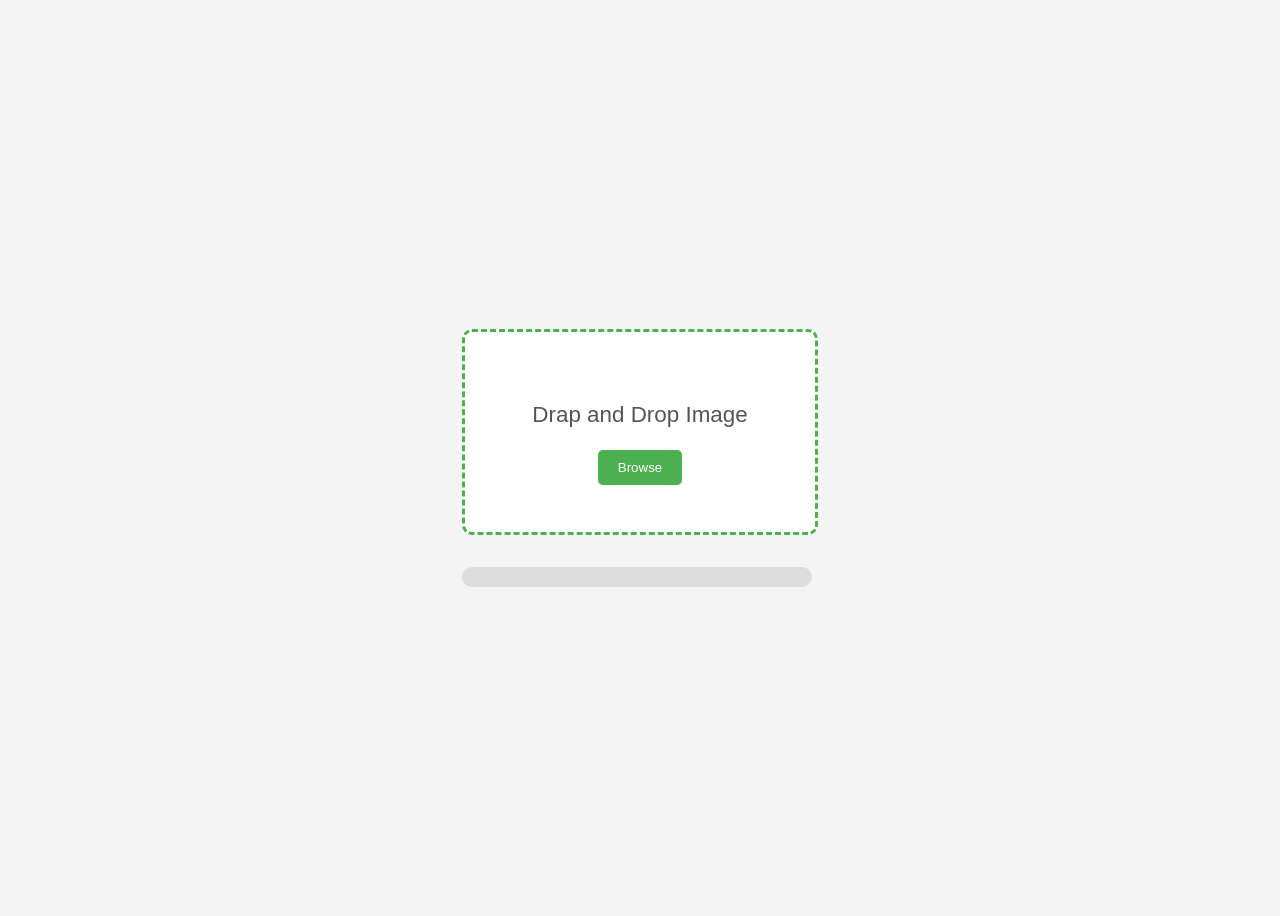
<file: Drag and Drop File/index.html>
<!DOCTYPE html>
<html lang="en">
<head>
    <meta charset="UTF-8">
    <meta name="viewport" content="width=device-width, initial-scale=1.0">
    <title>Drag and Drop file</title>
    <link rel="stylesheet" href="style.css">
</head>
<body>
    <section class="container">
        <div class="drop-area">
            <p>Drap and Drop Image</p>
            <input type="file" id="fileInput" accept="image/*" hidden>
            <button id="browseBtn">Browse</button>
        </div>
         <div class="progress-container">
            <div id="progress-bar"></div>
        </div>
        <div id="preview"></div>
    </section>
    <script src="main.js"></script>
</body>
</html>
</file>
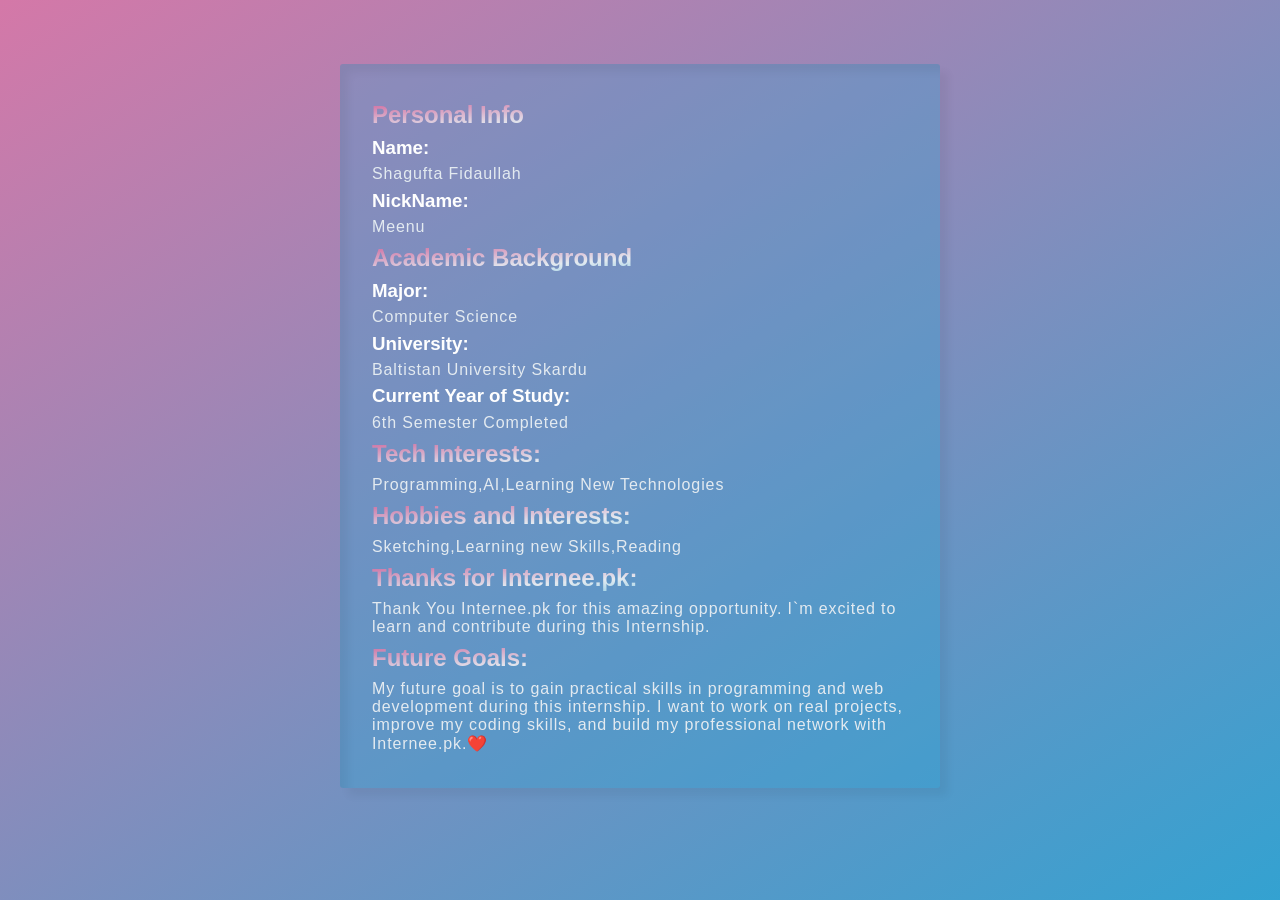
<file: Intro About MySelf/index.html>
<!DOCTYPE html>
<html lang="en">
<head>
    <meta charset="UTF-8">
    <meta name="viewport" content="width=device-width, initial-scale=1.0">
    <title>About Me </title>
    <link rel="stylesheet" href="style.css">
</head>
<body>
    <section class="container"> 
        <div class="intro"></div>
    </section>
    <script src="main.js"></script>
</body>
</html>
</file>
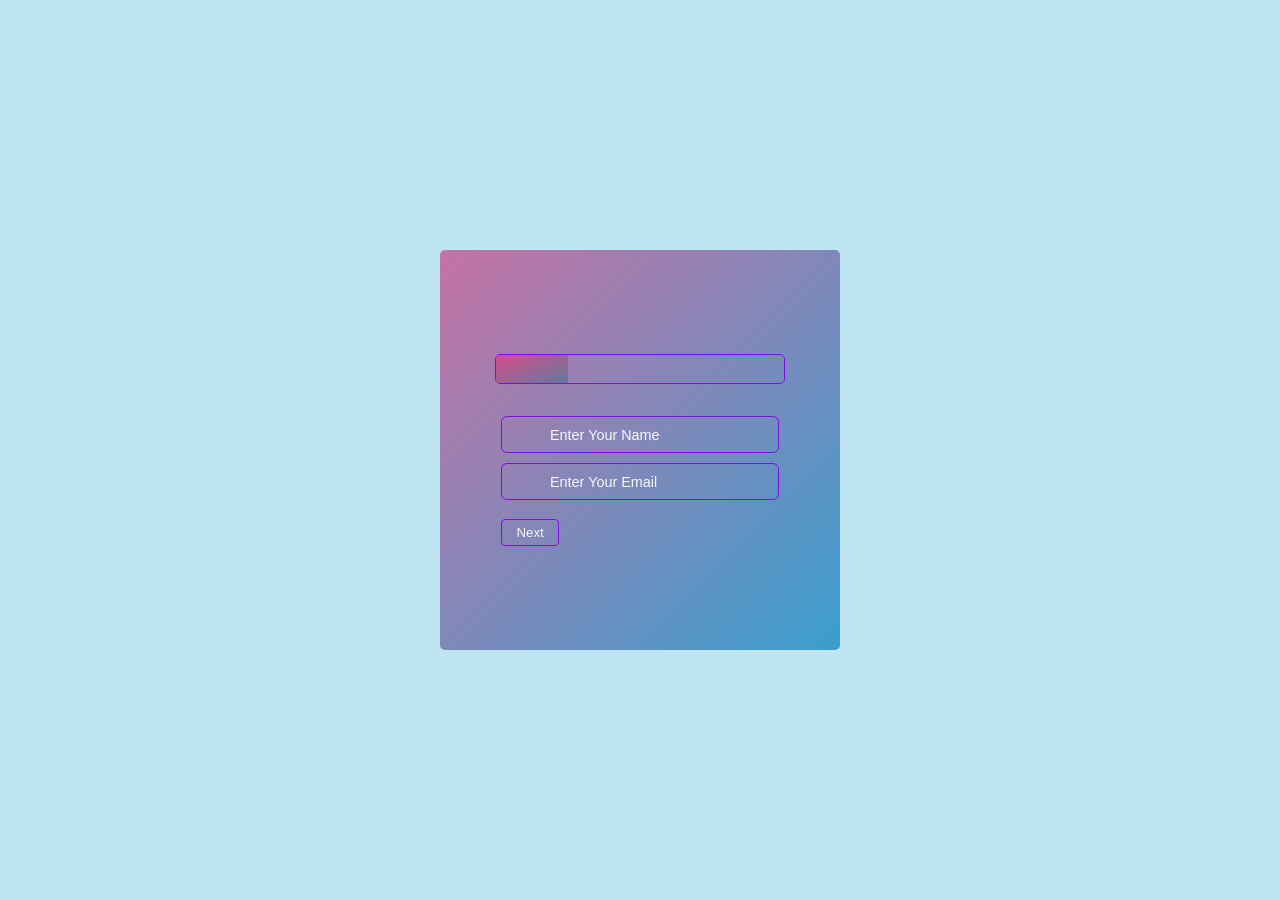
<file: Multi-StepForm/index.html>
<!DOCTYPE html>
<html lang="en">
<head>
    <meta charset="UTF-8">
    <meta name="viewport" content="width=device-width, initial-scale=1.0">
    <title>Multi Step Form</title>
    <link rel="stylesheet" href="style.css">
</head>
<body>
    <section class="container">
        <div class="progress-con">
            <div class="progress-bar"></div>
         </div>
        <form action="" class="form">
            <div class="step">
                <input type="text" name="name" id="name" placeholder="Enter Your Name" ><br>
            <input type="email" name="email" id="email" placeholder="Enter Your Email"><br>
             <button type="button" class="next">Next</button>
            </div>
            <div class="step active ">
                <input type="text" id="number" name="number"  placeholder="Enter Your CNIC" ><br>
                <input type="number" id="num" name="number"  placeholder="Mobile Number" ><br>
                <button type="button" class="prev">Previous</button>
                <button type="button" class="next">Next</button>
            </div>
            <div class="step">
                <input type="password" name="password" id="password" placeholder="Password" ><br>
                <input type="password" name="password" id="Cpassword" placeholder="Confirm Password" ><br>
                <button type="button" class="prev">Previous</button>
               <button type="button" class="next">Next</button>
            </div>
            <div class="step">
                <div class="summary"></div>
                <button class="prev" >Previous</button>
                <button type="submit" class="submit" placeholder="Submit">Submit</button>
            </div>
        </form>      
    </section>
    <script src="main.js"></script>
</body>
</html>
</file>
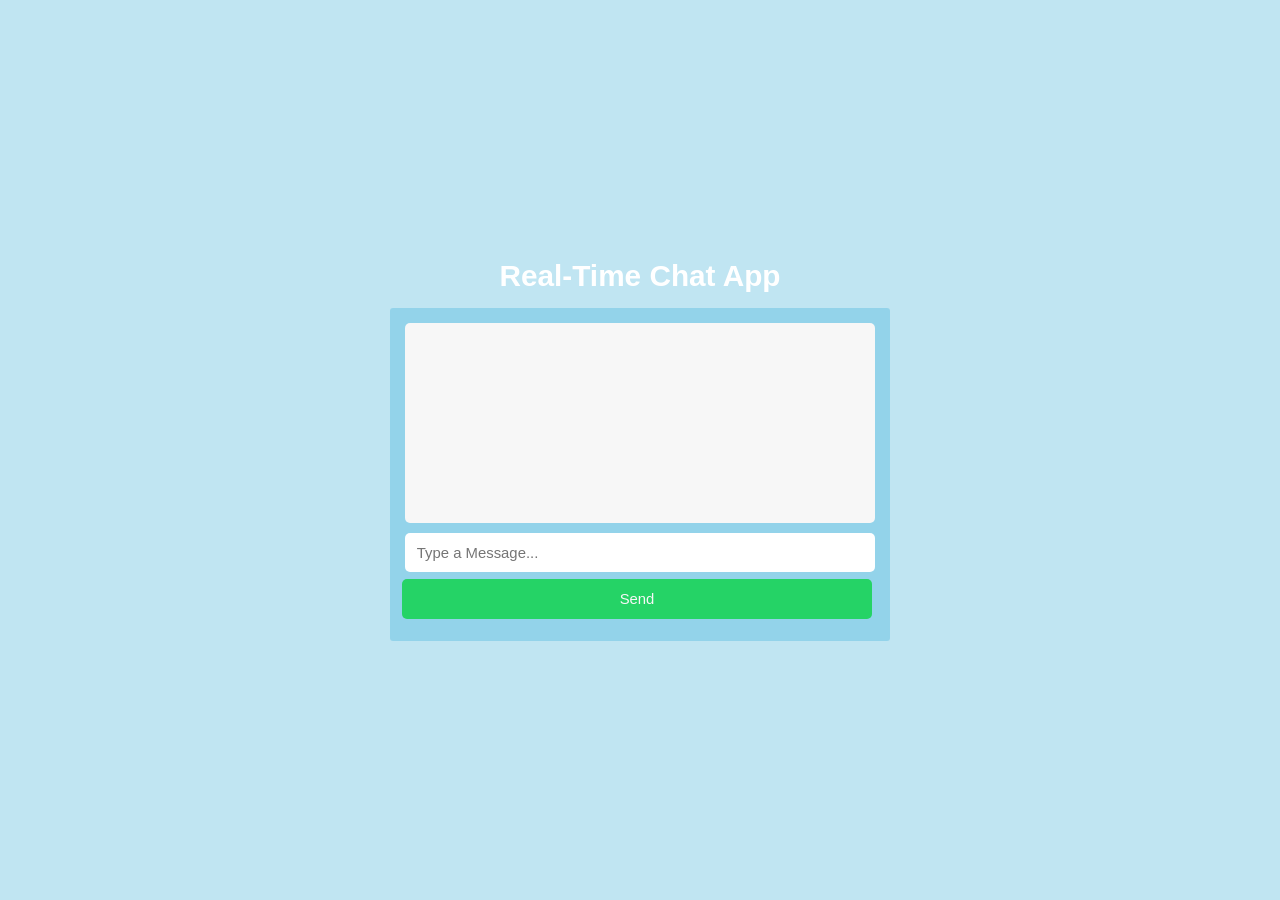
<file: Real-TimeChat/index.html>
<!DOCTYPE html>
<html lang="en">
<head>
    <meta charset="UTF-8">
    <meta name="viewport" content="width=device-width, initial-scale=1.0">
    <title>Real-TimeChat</title>
    <link rel="stylesheet" href="style.css">
</head>
<body>
    <h1>Real-Time Chat App</h1>
    <section class="container">
        <div class="main"></div>
        <div class="input-area">
            <input class="input" type="text" name="" value="" placeholder="Type a Message...">
            <button class="btn">Send</button>
        </div>
    </section>
    <script src="script.js"></script>
</body>
</html>
</file>
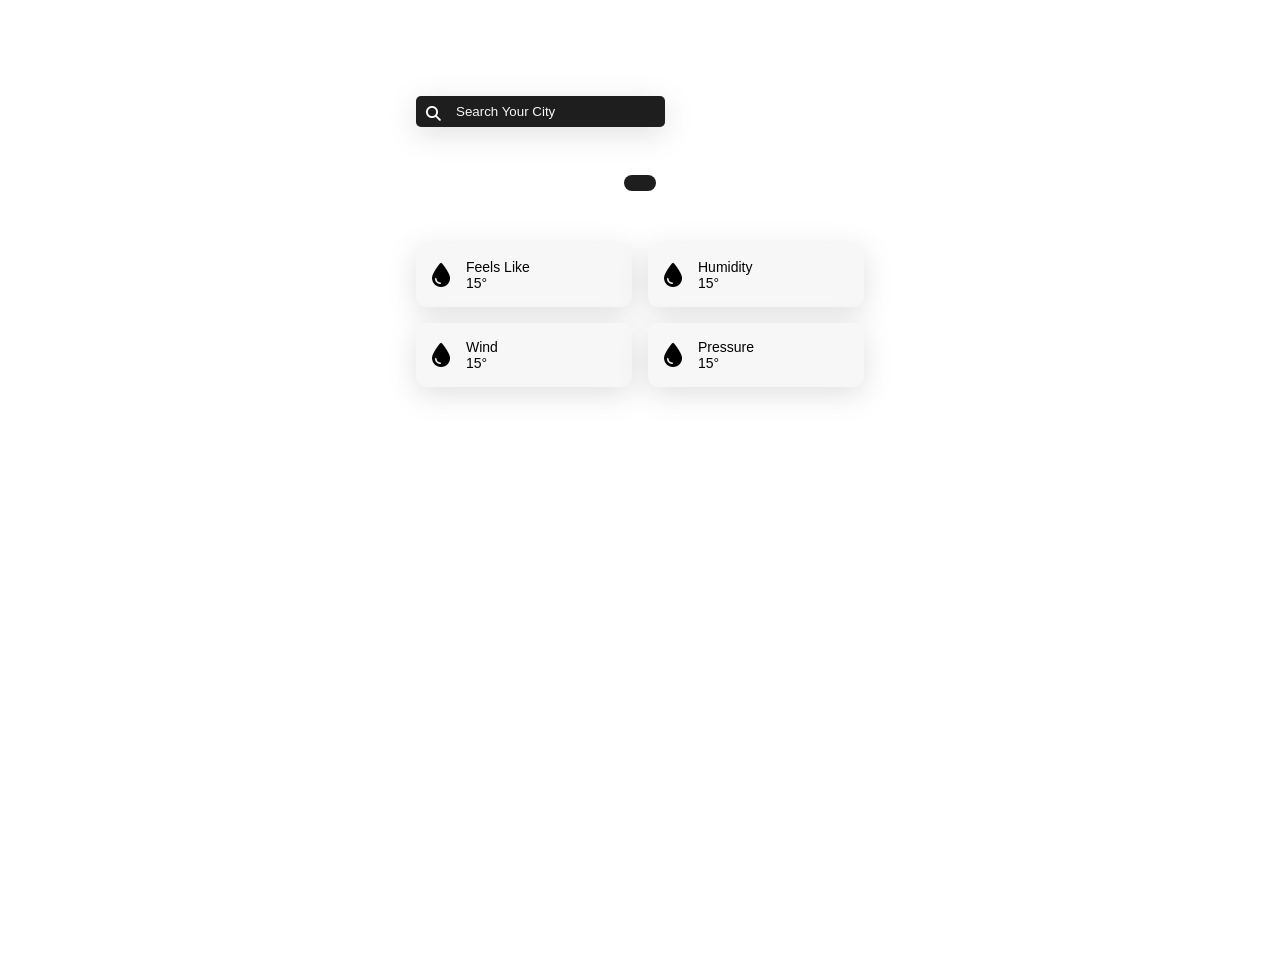
<file: Weather App/index.html>
<!DOCTYPE html>
<html lang="en">
<head>
    <meta charset="UTF-8">
    <meta name="viewport" content="width=device-width, initial-scale=1.0">
    <title>Weather App</title>
     <link
      rel="stylesheet"
      href="https://cdnjs.cloudflare.com/ajax/libs/font-awesome/6.5.1/css/all.min.css"
      integrity="sha512-DTOQO9RWCH3ppGqcWaEA1BIZOC6xxalwEsw9c2QQeAIftl+Vegovlnee1c9QX4TctnWMn13TZye+giMm8e2LwA=="
      crossorigin="anonymous"
      referrerpolicy="no-referrer"
    />
    <link rel="stylesheet" href="style.css">
</head>
<body>
    <section class="container">
        <div class="weather-header">
            <form class="weather_search">
                    <i class="fa-solid fa-magnifying-glass"></i>
                <input type="text" name="text" class="city_name" id="" placeholder="Search Your City ">
            </form>
        </div>
         <div class="weather_body">
            <h1 class="weather_city"></h1>
            <div class="weather-data">
                <p class="weather_forecast"></p>
                <div class="weather_icon"></div>
            </div>
            <p class="weather_temperature"></p></div>
        <section class="weather_info">
            <div class="weather_card">
                <i class="fa-solid fa-droplet"></i>
                <div>
                    <p>Feels Like</p>
                    <p class="weather_feelsLike">15&#176</p>
                </div>
            </div>
              <div class="weather_card">
                <i class="fa-solid fa-droplet"></i>
                <div>
                    <p>Humidity</p>
                    <p class="weather_humidity">15&#176</p>
                </div>
            </div>
              <div class="weather_card">
                <i class="fa-solid fa-droplet"></i>
                <div>
                    <p>Wind</p>
                    <p class="weather_wind">15&#176</p>
                </div>
            </div>
              <div class="weather_card">
                <i class="fa-solid fa-droplet"></i>
                <div>
                    <p>Pressure</p>
                    <p class="weather_pressure">15&#176</p>
                </div>
            </div>
        </section>
    </section>
    <script src="script.js"></script>
</body>
</html>
</file>
<file: Drag and Drop File/style.css>
body{
    font-family: 'Segoe UI', Tahoma, Geneva, Verdana, sans-serif;
    background: #f4f4f4;
    display: flex;
    justify-content: center;
    align-items: center;
    flex-direction: column;
    height: 100vh;
}
.progress-container{
    width: 350px;
    height: 20px;
    background: #ddd;
    border-radius: 10rem;
    overflow: hidden;
    margin-top: 2rem;
    #progress-bar{
        width: 0%;
        height: 100%;
        background: green;
    }
}
.drop-area{
    width: 350px;
    height: 200px;
    border: 3px dashed #4CAf50;
    border-radius: 10px;
    display: flex;
    justify-content: center;
    align-items: center;
    flex-direction: column;
    background: white;
}
.drop-area p{
    font-size: 1.4rem;
    color: #555;
}
button{
    padding: 10px 20px;
    background: #4CAf50;
     color: white;
     border: none;
     border-radius: 5px;
     cursor: pointer;
}
button:hover{
    background: #45a049;
}
</file>
<file: Intro About MySelf/style.css>
*{
    margin: 0;
    padding: 0;
    box-sizing: border-box;
    font-family: 'Segoe UI', Tahoma, Geneva, Verdana, sans-serif;
}
body{
    display: flex;
    justify-content: center;
    align-items: center;
    overflow-x: hidden;
   background: linear-gradient(to top left, #ee7752,#23a6d5, #e73c7eb9,  #23d5abab) center/cover;
    background-size: 400% 400%;
    animation: gradient 26s ease-in infinite;
}
@keyframes gradient {
    0% {background-position: 0% 50%; }
    50% {background-position: 100% 50%; }
    100% {background-position: 0% 50%; }
}
.container{
    margin: 4rem 0 1rem 0;
    background: #23a5d549;
    border-radius: 3px;
    width: 600px;
    aspect-ratio: 1;
    display: flex;
    justify-content: center;
    align-items: center;
   box-shadow: rgba(0, 0, 0, 0.05) 8px 8px 8px,
    rgba(0, 0, 0, 0.05) 8px 8px 8px inset;
    padding: 2rem;  
}
h2, h3, p{
     opacity: 0;
    animation: Cont 3s ease-out forwards;
}
@keyframes Cont {
    from{
        opacity: 1;
        transform: translateX(-20px);
    }to{
        opacity: 1;
        transform: translateX(0);
    }
}
h2{
    background:linear-gradient( to top left, #23a6d5,#e3eaf0, #e73c7eb9);
    -webkit-text-fill-color:transparent;
    -webkit-background-clip: text;
    padding: 0.3rem 0;
}
h3{
    color: #fefefe;
    padding: 0.2rem 0;
}
p{
    color:#e3eaf0;
    padding: 0.2rem 0;
    letter-spacing: 0.9px;
}
@media(width <= 768px){
    .container{ width:400px;}
}
@media(width <= 500px){
    .container{ width:300px; }
}
</file>
<file: Multi-StepForm/style.css>
*{
    margin: 0;
    padding: 0;
    box-sizing: border-box;
    font-family: 'Segoe UI', Tahoma, Geneva, Verdana, sans-serif;
}
body{
    height: 100vh;
    display: flex;
    justify-content: center;
    align-items: center;
    background: #23a5d549;
}
.container{
    border-radius: 5px;
    width: 400px;
    aspect-ratio: 1;
    display: flex;
    justify-content: center;
    align-items: center;
    flex-direction: column ;
    background: linear-gradient(to top left, #ee7752,#23a6d5, #e73c7eb9,  #23d5abab) center/cover;
    background-size: 400% 400%;
    animation: gradient 26s ease-in infinite;
}
@keyframes gradient {
    0% {background-position: 0% 50%; }
    50% {background-position: 100% 50%; }
    100% {background-position: 0% 50%; }
}
.progress-con{
    width: 290px;
    height: 30px;
    border-radius: 5px;
    margin-bottom: 2rem;
    border: 1px solid #820de2;
    margin-top: 0.6rem;
    .progress-bar{
        width: 0%;
        height: 100%;
        background: linear-gradient( to bottom right,#e73c7eb9, #3f768a98);
    }
}
form{
    .step{
        display: none;
    }
    .step.active{
        display: block;
    }
    input{
        font-size: 0.9rem;
        padding: 0.6rem 3rem;
        margin: 0 0.6rem 0.6rem 0.6rem;
        border-radius: 6px;
        border: 1.5px solid #820de2;
        outline: none;
        background: transparent;
        color: #f7f7f7;
    }
    input::placeholder {
  color: #f7f7f7;
}
h2{
    font-size: 1.2rem;
      color: #f7f7f7;
}
p{
    font-size: 1rem;
      color: #f7f7f7;
}
.submit{
        font-size: 0.9rem;
        padding: 0.2rem 1rem;
        margin: 0.6rem;
        border-radius: 6px;
        border: 1.5px solid #820de2;
        outline: none;
        background: transparent;
        color: #f7f7f7;
        cursor: pointer;
        transition: 0.7s ease-in-out;
    }.submit:hover{
    transform: translateY(-3px);
    background: #ee7752;  
}
}
.prev, .next{
    margin: 0.6rem;
     cursor: pointer;
     transition: 0.7s ease-in-out;
}
.prev, .next{
    padding: 0.3rem 0.9rem;
    border: 1px solid #820de2;
    outline: none;
    border-radius: 4px;
    color: #f7f7f7;
    background: transparent;
}
.prev:hover{
   transform: translateY(-3px);
    background: #ee7752; 
}
.next:hover{
   transform: translateY(-3px);
    background: #ee7752; 
}
</file>
<file: Real-TimeChat/style.css>
* {
    margin: 0;
    padding: 0;
    box-sizing: border-box;
}
body {
    height: 100vh;
    display: flex;
    align-items: center;
    justify-content: center;
    flex-direction: column;
    background: #23a5d549;
    font-family: 'Segoe UI', Tahoma, Geneva, Verdana, sans-serif;
}
html{ font-size: 62%; }
h1{
    font-size: 3rem;
    padding-bottom: 1.5rem;
    color: #fff;
}
.container {
    width: 100%;
    max-width: 500px;
    padding: 1.5rem;
    border-radius: 3px;
    background: #23a5d549;
}
.main {
    border-radius: 3px;
    height: 200px;
    background: #f7f7f7;
    border-radius: 5px;
    margin-bottom: 0.9rem;
    overflow-y: auto;
    scroll-behavior: smooth;
    .sent, .received {
        max-width: 50%;
        font-size: 1.5rem;
        padding: 0.3rem 0.8rem 0rem 0.3rem;
        margin: 0.8rem 0;
        border-radius: 15px;
        border: 1px solid #141313be;
        position: relative;
        animation: ani 0.3s ease-in;
        word-wrap: break-word;
        overflow-wrap: break-word;
        white-space: pre-wrap;
    }
    .sent {
        color: #f7f7f7;
        text-align: right;
        margin-left: auto;
        background: #23a5d549;
    }
    .received {
        text-align: left;
        margin-right: auto;
        background: #fff;
    }
    .time {
        font-size: 1.2rem;
        color: gray;
        display: block;
        margin-top: 0.1rem;
    }
}
@keyframes ani {
    from {
        opacity: 0;
        transform: translateY(10px);
    } to {
        opacity: 1;
        transform: translateY(0);
    }
}
.input-area {
    display: flex;
    flex-direction: column;
    margin-top: 1rem;
    .input, .btn {
        font-size: 1.5rem;
        color: #141313be;
        padding: 1.2rem;
        border: none;
        border-radius: 5px;
        outline: none;
    }
    .btn {
        color: #f7f7f7;
        margin: 0.7rem 0;
        cursor: pointer;
        background: #25D366;
        transform: translateX(-3px);
    }
    .btn:hover{
        background: transparent;
        border: 1px solid  #25D366;
    }
}
@media(width <= 768px) {
    .container{
        width: 400px;
        padding: 1rem 2rem;
        .main{
            width: 365px;
          .sent, .received {  font-size: 1.3rem;}
    }   }
}
@media(width <= 450px) {
    .container{
        width: 350px;
        .main{
            width: 310px;
    }   }
}
</file>
<file: Weather App/style.css>
* {
  margin: 0;
  padding: 0;
  box-sizing: border-box;
  font-family: 'Segoe UI', Tahoma, Geneva, Verdana, sans-serif;
}
body{
 transition: background 1s ease-in-out;
  /* color: #171717; */
  min-height:100vh;
  margin:0;
}
.container {
  background-color: #fff;
  color: #171717;
  padding: 2rem;
  width: 40%;
  margin: 4rem auto;
  border-radius: 10px;
}
.weather_header {
  display: flex;
  justify-content: space-between;
  align-items: center;
}
.weather_search {
  position: relative;
}
.weather_search i {
  position: absolute;
  left: 10px;
  top: 10px;
  font-size: 15px;
  color: #fff;
}
input {
  border: none;
  background: #1e1e1e;
  color: #fff;
  outline: none;
  padding: 0.5rem 2.5rem;
  border-radius: 5px;
  box-shadow: rgba(100, 100, 111, 0.2) 0px 7px 29px 0px;
}
input::placeholder {
  color: #f7f7f7;
}
.weather_units {
  font-size: 1.5rem;
}
.weather_units span {
  cursor: pointer;
}
.weather_units span:first-child {
  margin-right: 0.5rem;
}
.weather_body {
  text-align: center;
  margin-top: 3rem;
}
.weather_forecast {
  background: #1e1e1e;
  color: #fff;
  display: inline-block;
  padding: 0.5rem 1rem;
  border-radius: 30px;
}
.weather_icon img {
  width: 100px;
  filter: drop-shadow(2px 4px 6px black);
  -webkit-filter: drop-shadow(2px 4px 6px black);
}
.weather_temperature {
  font-size: 1.75rem;
}
.weather_info {
  display: grid;
  grid-template-columns: repeat(2, 1fr);
  grid-gap: 1rem;
  margin-top: 3rem;
}
.weather_card {
  display: flex;
  align-items: center;
  background: #1e1e1e;
  background-color: #f7f7f7;
  color: #000;
  padding: 1rem;
  border-radius: 10px;
  box-shadow: rgba(100, 100, 111, 0.2) 0px 7px 29px 0px;
}
.weather_card i {
  font-size: 1.5rem;
  margin-right: 1rem;
}
.weather_card p {
  font-size: 14px;
}
@media (max-width: 936px) {
  .container {
    width: 90%;
  }
  .weather_header {
    flex-direction: column;
  }
  .weather_units {
    margin-top: 1rem;
  }
}
@media (max-width: 400px) {
  .weather_info {
    grid-template-columns: none;
  }
}
</file>
